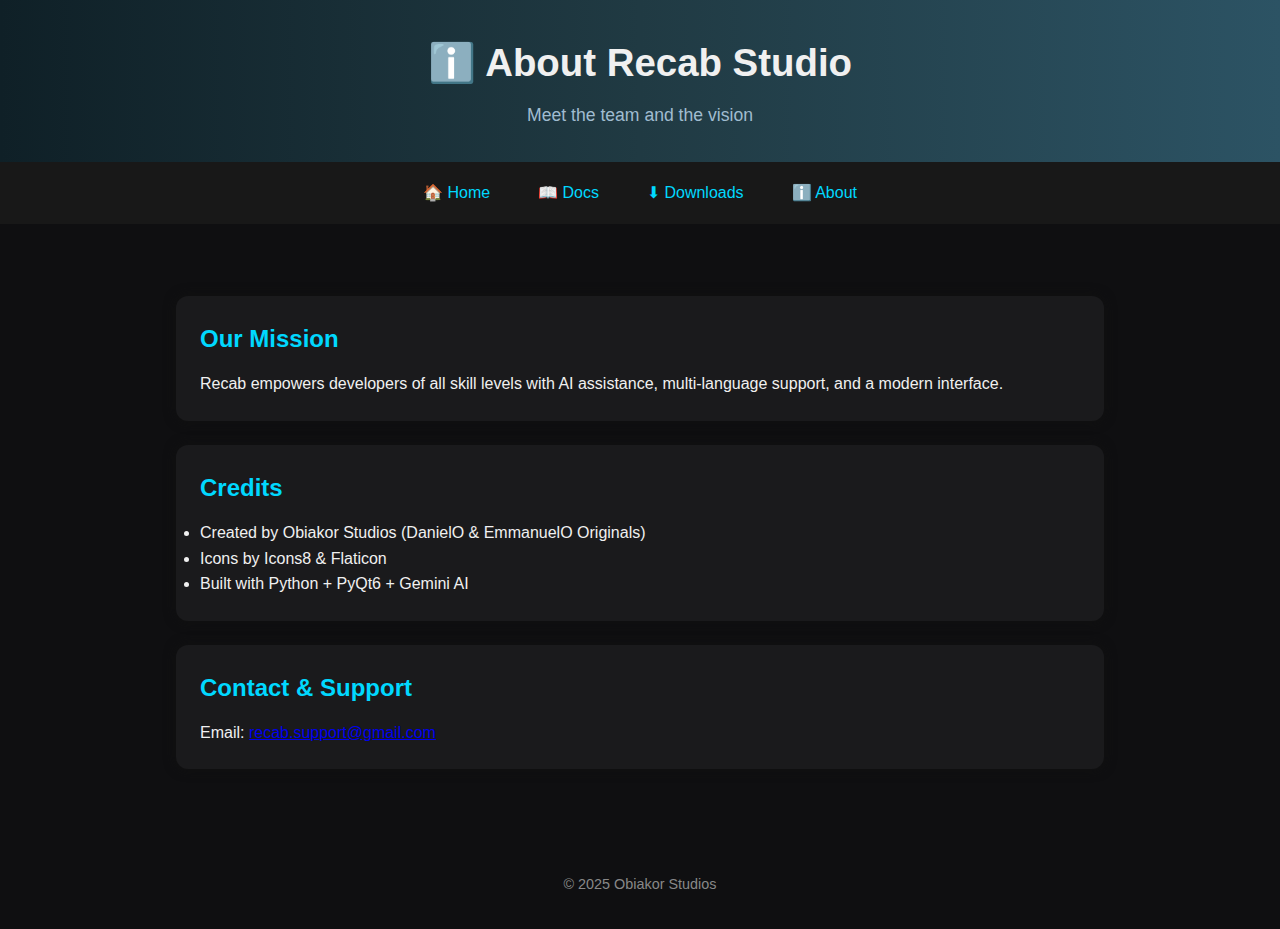
<file: about.html>
<!DOCTYPE html>
<html lang="en">
<head>
  <meta charset="UTF-8">
  <meta name="viewport" content="width=device-width, initial-scale=1.0">
  <title>About Recab Studio</title>
  <link rel="stylesheet" href="style.css">
</head>
<body>
  <header>
    <h1>ℹ️ About Recab Studio</h1>
    <p class="tagline">Meet the team and the vision</p>
  </header>
  <nav>
    <a href="index.html">🏠 Home</a>
    <a href="docs.html">📖 Docs</a>
    <a href="downloads.html">⬇ Downloads</a>
    <a href="about.html">ℹ️ About</a>
  </nav>
  <main class="container">
    <section class="card">
      <h2>Our Mission</h2>
      <p>Recab empowers developers of all skill levels with AI assistance, multi-language support, and a modern interface.</p>
    </section>
    <section class="card">
      <h2>Credits</h2>
      <ul>
        <li>Created by Obiakor Studios (DanielO & EmmanuelO Originals)</li>
        <li>Icons by Icons8 & Flaticon</li>
        <li>Built with Python + PyQt6 + Gemini AI</li>
      </ul>
    </section>
    <section class="card">
      <h2>Contact & Support</h2>
      <p>Email: <a href="mailto:recab.support@gmail.com">recab.support@gmail.com</a></p>
    </section>
  </main>
  <footer>
    &copy; 2025 Obiakor Studios
  </footer>
</body>
</html>
</file>
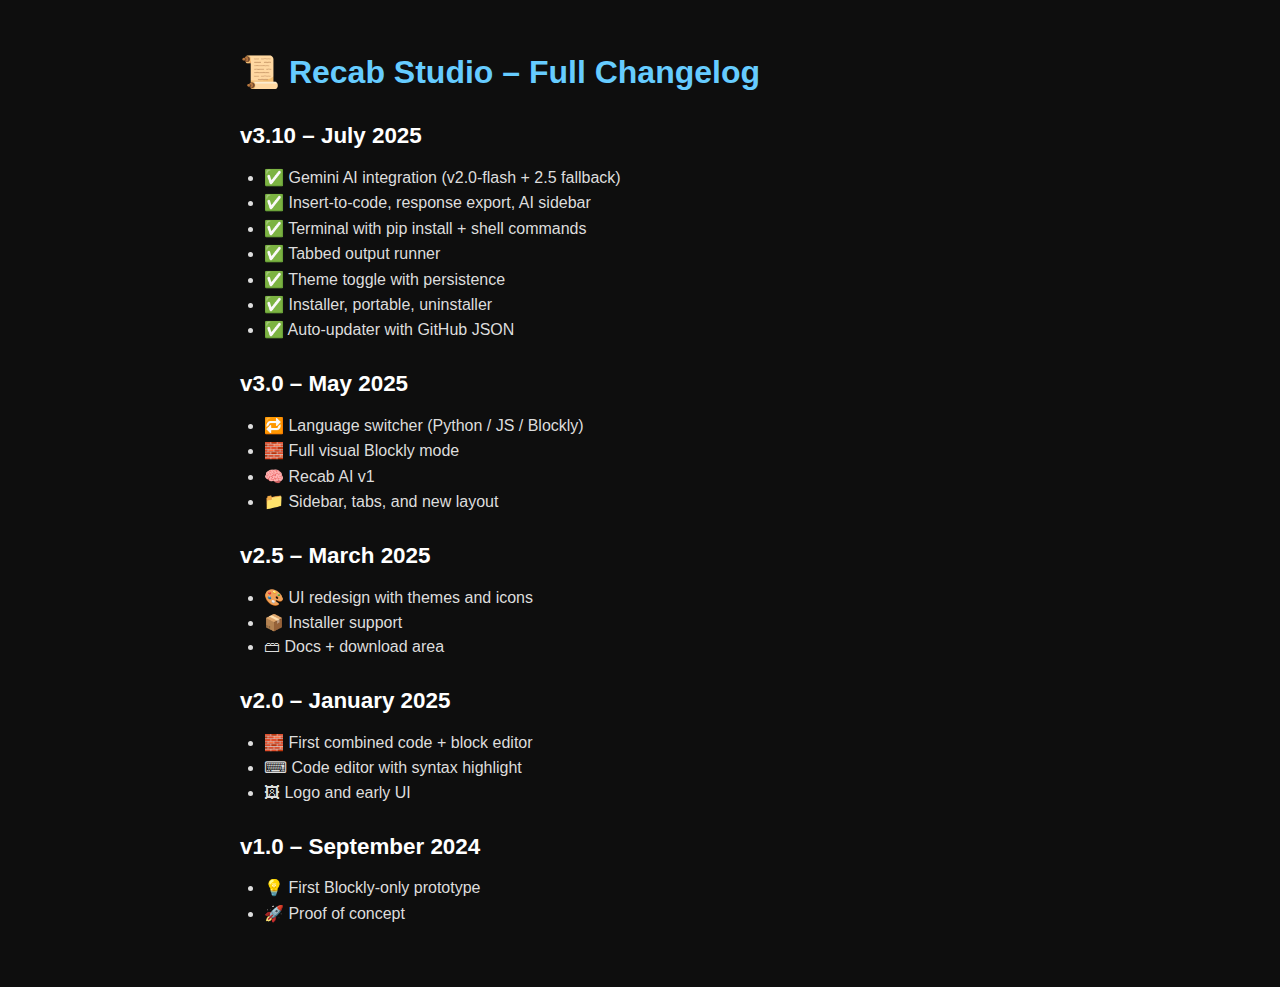
<file: changelog.html>
<!DOCTYPE html>
<html lang="en">
<head>
  <meta charset="UTF-8" />
  <title>Recab Studio Changelog</title>
  <style>
    body {
      font-family: 'Segoe UI', sans-serif;
      background: #0e0e0e;
      color: #ddd;
      padding: 2rem;
      max-width: 800px;
      margin: auto;
    }
    h1 {
      color: #6cf;
      font-size: 2rem;
      margin-bottom: 2rem;
    }
    h2 {
      color: #fff;
      margin-top: 2rem;
      font-size: 1.4rem;
    }
    ul {
      margin: 0.5rem 0 2rem;
      padding-left: 1.5rem;
    }
    ul li {
      margin-bottom: 0.4rem;
    }
  </style>
</head>
<body>
  <h1>📜 Recab Studio – Full Changelog</h1>

  <h2>v3.10 – July 2025</h2>
  <ul>
    <li>✅ Gemini AI integration (v2.0-flash + 2.5 fallback)</li>
    <li>✅ Insert-to-code, response export, AI sidebar</li>
    <li>✅ Terminal with pip install + shell commands</li>
    <li>✅ Tabbed output runner</li>
    <li>✅ Theme toggle with persistence</li>
    <li>✅ Installer, portable, uninstaller</li>
    <li>✅ Auto-updater with GitHub JSON</li>
  </ul>

  <h2>v3.0 – May 2025</h2>
  <ul>
    <li>🔁 Language switcher (Python / JS / Blockly)</li>
    <li>🧱 Full visual Blockly mode</li>
    <li>🧠 Recab AI v1</li>
    <li>📁 Sidebar, tabs, and new layout</li>
  </ul>

  <h2>v2.5 – March 2025</h2>
  <ul>
    <li>🎨 UI redesign with themes and icons</li>
    <li>📦 Installer support</li>
    <li>🗃 Docs + download area</li>
  </ul>

  <h2>v2.0 – January 2025</h2>
  <ul>
    <li>🧱 First combined code + block editor</li>
    <li>⌨ Code editor with syntax highlight</li>
    <li>🖼 Logo and early UI</li>
  </ul>

  <h2>v1.0 – September 2024</h2>
  <ul>
    <li>💡 First Blockly-only prototype</li>
    <li>🚀 Proof of concept</li>
  </ul>
</body>
</html>
</file>
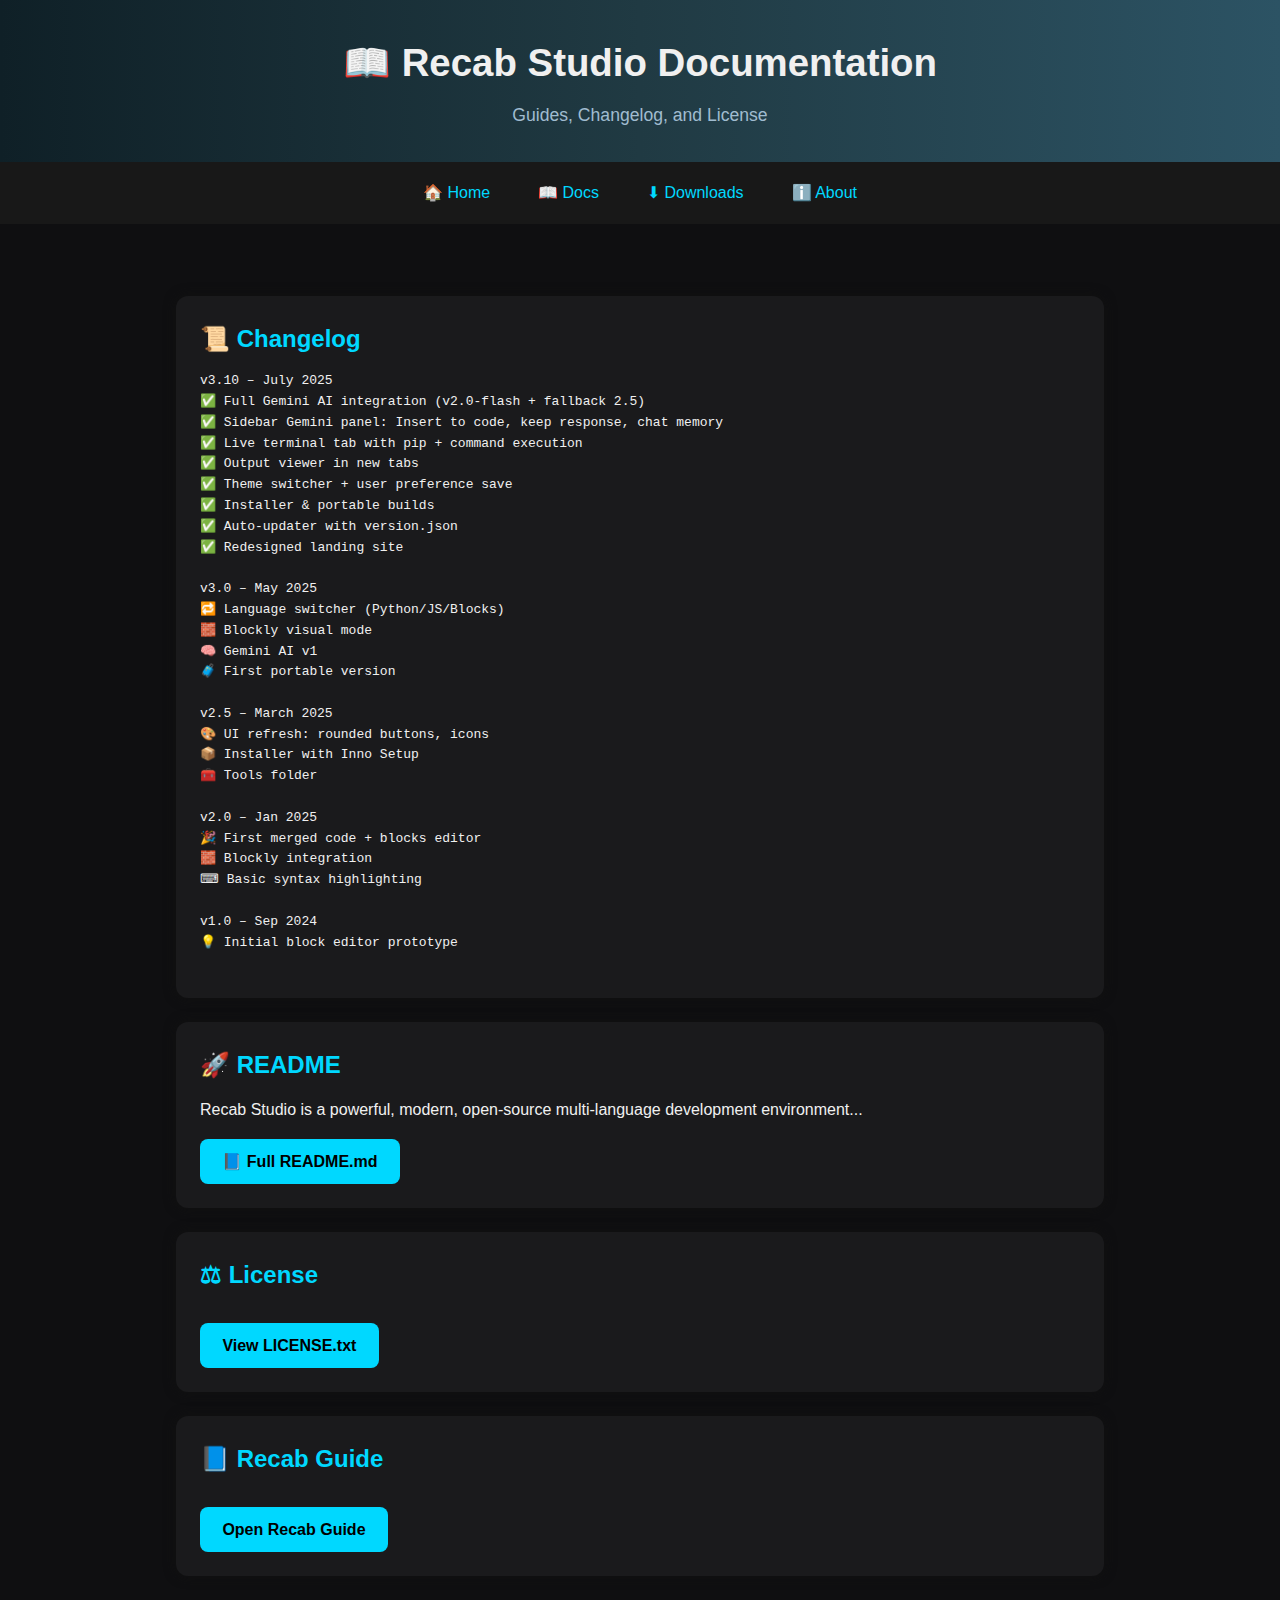
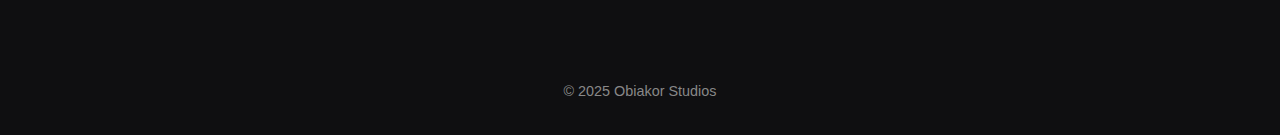
<file: docs.html>
<!DOCTYPE html>
<html lang="en">
<head>
  <meta charset="UTF-8">
  <meta name="viewport" content="width=device-width, initial-scale=1.0">
  <title>Recab Studio 3.10 – Docs</title>
  <link rel="stylesheet" href="style.css">
</head>
<body>
  <header>
    <h1>📖 Recab Studio Documentation</h1>
    <p class="tagline">Guides, Changelog, and License</p>
  </header>
  <nav>
    <a href="index.html">🏠 Home</a>
    <a href="docs.html">📖 Docs</a>
    <a href="downloads.html">⬇ Downloads</a>
    <a href="about.html">ℹ️ About</a>
  </nav>
  <main class="container">
    <section class="card">
      <h2>📜 Changelog</h2>
      <pre>
v3.10 – July 2025
✅ Full Gemini AI integration (v2.0-flash + fallback 2.5)
✅ Sidebar Gemini panel: Insert to code, keep response, chat memory
✅ Live terminal tab with pip + command execution
✅ Output viewer in new tabs
✅ Theme switcher + user preference save
✅ Installer & portable builds
✅ Auto-updater with version.json
✅ Redesigned landing site

v3.0 – May 2025
🔁 Language switcher (Python/JS/Blocks)
🧱 Blockly visual mode
🧠 Gemini AI v1
🧳 First portable version

v2.5 – March 2025
🎨 UI refresh: rounded buttons, icons
📦 Installer with Inno Setup
🧰 Tools folder

v2.0 – Jan 2025
🎉 First merged code + blocks editor
🧱 Blockly integration
⌨ Basic syntax highlighting

v1.0 – Sep 2024
💡 Initial block editor prototype
      </pre>
    </section>
    <section class="card">
      <h2>🚀 README</h2>
      <p>Recab Studio is a powerful, modern, open-source multi-language development environment...</p>
      <a class="btn" href="README.md">📘 Full README.md</a>
    </section>
    <section class="card">
      <h2>⚖ License</h2>
      <a class="btn" href="LICENSE.txt">View LICENSE.txt</a>
    </section>
    <section class="card">
      <h2>📘 Recab Guide</h2>
      <a class="btn" href="RecabGuide.md">Open Recab Guide</a>
    </section>
  </main>
  <footer>
    &copy; 2025 Obiakor Studios
  </footer>
</body>
</html>
</file>
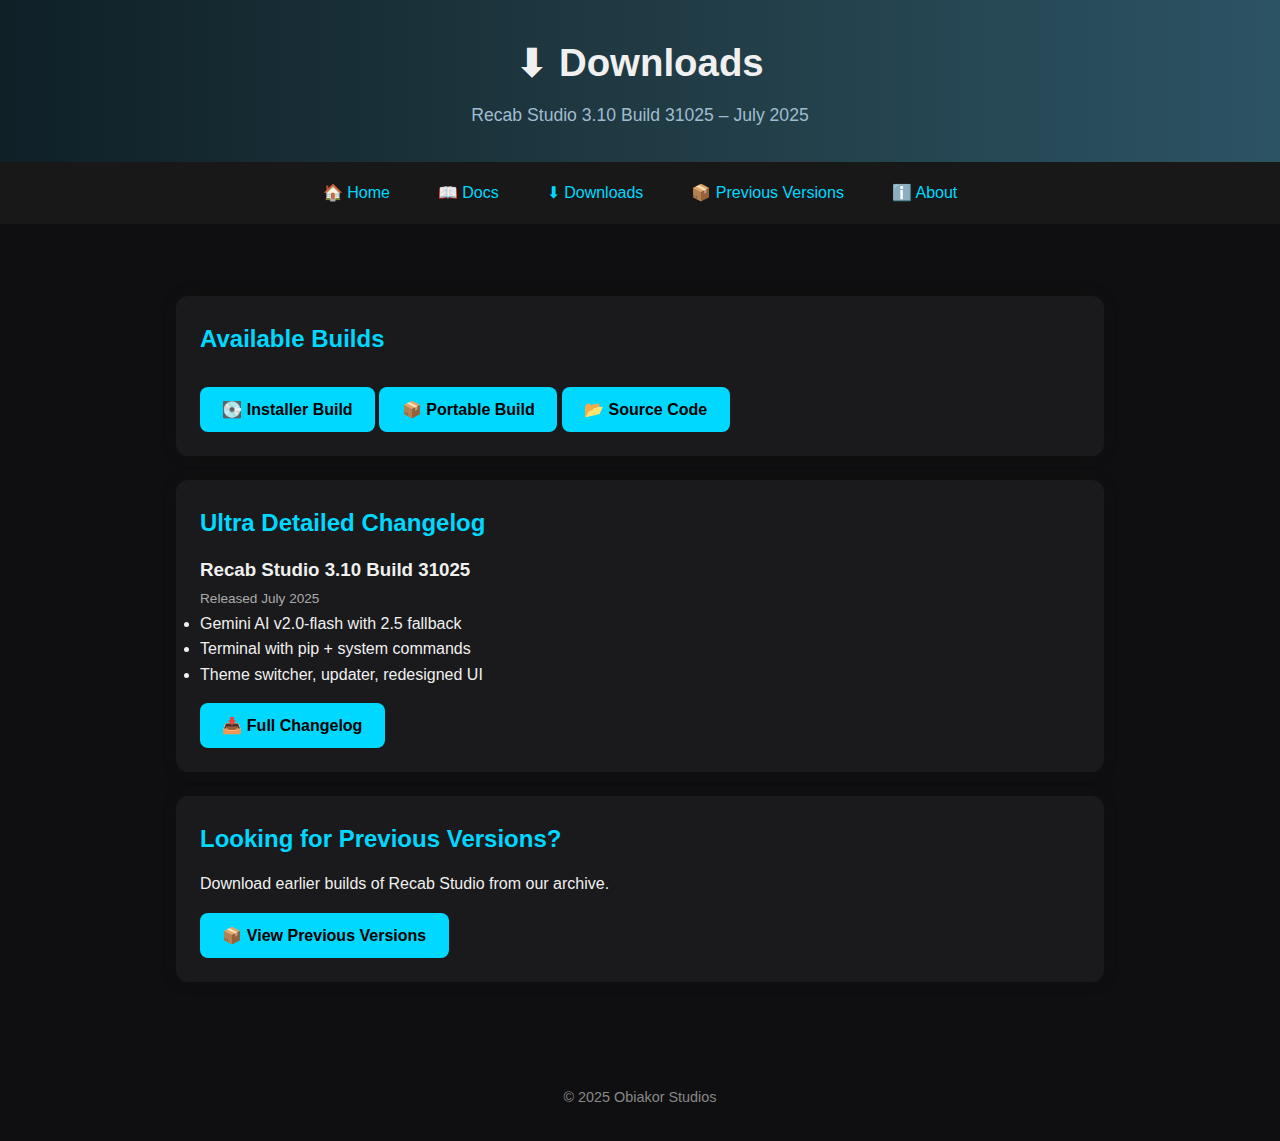
<file: downloads.html>
<!DOCTYPE html>
<html lang="en">
<head>
  <meta charset="UTF-8">
  <meta name="viewport" content="width=device-width, initial-scale=1.0">
  <title>Recab Studio 3.10 – Downloads</title>
  <link rel="stylesheet" href="style.css">
</head>
<body>
  <header>
    <h1>⬇ Downloads</h1>
    <p class="tagline">Recab Studio 3.10 Build 31025 – July 2025</p>
  </header>
  <nav>
    <a href="index.html">🏠 Home</a>
    <a href="docs.html">📖 Docs</a>
    <a href="downloads.html">⬇ Downloads</a>
    <a href="previous.html">📦 Previous Versions</a>
    <a href="about.html">ℹ️ About</a>
  </nav>
  <main class="container">
    <section class="card">
      <h2>Available Builds</h2>
      <a class="btn" href="downloads/RecabStudio3.10.zip">💽 Installer Build</a>
      <a class="btn" href="downloads/RecabStudio3.10Portable.zip">📦 Portable Build</a>
      <a class="btn" href="downloads/Recab3.10Source.zip">📂 Source Code</a>
    </section>
    <section class="card">
      <h2>Ultra Detailed Changelog</h2>
      <h3>Recab Studio 3.10 Build 31025</h3>
      <small>Released July 2025</small>
      <ul>
        <li>Gemini AI v2.0-flash with 2.5 fallback</li>
        <li>Terminal with pip + system commands</li>
        <li>Theme switcher, updater, redesigned UI</li>
      </ul>
      <a class="btn" href="changelog.md">📥 Full Changelog</a>
    </section>
    <section class="card">
      <h2>Looking for Previous Versions?</h2>
      <p>Download earlier builds of Recab Studio from our archive.</p>
      <a class="btn" href="previous.html">📦 View Previous Versions</a>
    </section>
  </main>
  <footer>
    &copy; 2025 Obiakor Studios
  </footer>
</body>
</html>
</file>
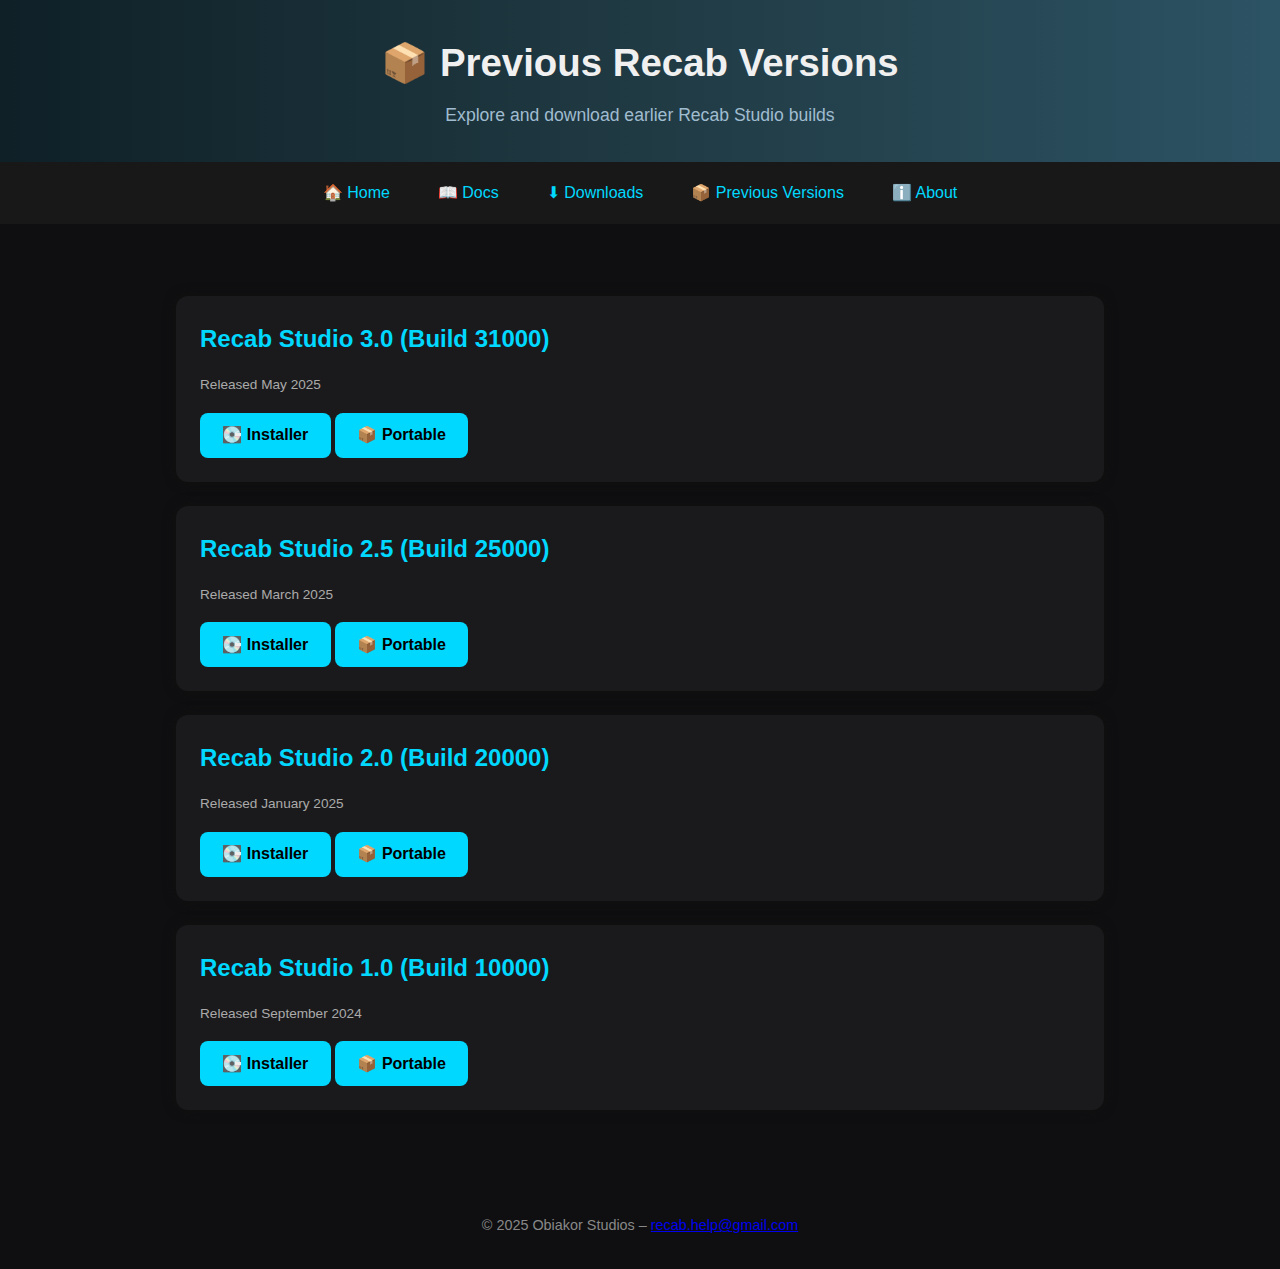
<file: previous.html>
<!DOCTYPE html>
<html lang="en">
<head>
  <meta charset="UTF-8">
  <meta name="viewport" content="width=device-width, initial-scale=1.0">
  <title>Previous Recab Versions</title>
  <link rel="stylesheet" href="style.css">
</head>
<body>
  <header>
    <h1>📦 Previous Recab Versions</h1>
    <p class="tagline">Explore and download earlier Recab Studio builds</p>
  </header>
  <nav>
    <a href="index.html">🏠 Home</a>
    <a href="docs.html">📖 Docs</a>
    <a href="downloads.html">⬇ Downloads</a>
    <a href="previous.html">📦 Previous Versions</a>
    <a href="about.html">ℹ️ About</a>
  </nav>
  <main class="container">
    <section class="card">
      <h2>Recab Studio 3.0 (Build 31000)</h2>
      <p><small>Released May 2025</small></p>
      <a class="btn" href="downloads/RecabStudio3.0Installer.exe">💽 Installer</a>
      <a class="btn" href="downloads/RecabStudio3.0Portable.zip">📦 Portable</a>
    </section>
    <section class="card">
      <h2>Recab Studio 2.5 (Build 25000)</h2>
      <p><small>Released March 2025</small></p>
      <a class="btn" href="downloads/RecabStudio2.5Installer.exe">💽 Installer</a>
      <a class="btn" href="downloads/RecabStudio2.5Portable.zip">📦 Portable</a>
    </section>
    <section class="card">
      <h2>Recab Studio 2.0 (Build 20000)</h2>
      <p><small>Released January 2025</small></p>
      <a class="btn" href="downloads/RecabStudio2.0Installer.exe">💽 Installer</a>
      <a class="btn" href="downloads/RecabStudio2.0Portable.zip">📦 Portable</a>
    </section>
    <section class="card">
      <h2>Recab Studio 1.0 (Build 10000)</h2>
      <p><small>Released September 2024</small></p>
      <a class="btn" href="downloads/RecabStudio1.0Installer.exe">💽 Installer</a>
      <a class="btn" href="downloads/RecabStudio1.0Portable.zip">📦 Portable</a>
    </section>
  </main>
  <footer>
    &copy; 2025 Obiakor Studios – <a href="mailto:recab.help@gmail.com">recab.help@gmail.com</a>
  </footer>
</body>
</html>
</file>
<file: style.css>
* { box-sizing: border-box; margin: 0; padding: 0; }
body {
  font-family: 'Segoe UI', sans-serif;
  background: #0f0f11;
  color: #f0f0f0;
  line-height: 1.6;
}
header {
  background: linear-gradient(90deg, #0f2027, #203a43, #2c5364);
  padding: 2rem 1rem;
  text-align: center;
}
header h1 { font-size: 2.4rem; margin-bottom: 0.5rem; }
header .tagline { font-size: 1.1rem; color: #a0bcd0; }
nav {
  display: flex; justify-content: center; gap: 1rem;
  background: #181818; padding: 0.75rem;
  position: sticky; top: 0; z-index: 10;
}
nav a {
  color: #00d8ff; text-decoration: none;
  padding: 0.4rem 1rem; border-radius: 6px;
  transition: 0.3s;
}
nav a:hover { background: #00aacc; color: #000; }
.container {
  max-width: 960px; margin: 2rem auto; padding: 1rem;
}
section.card {
  background: #1a1a1c;
  padding: 1.5rem;
  border-radius: 12px;
  margin: 1.5rem 0;
  box-shadow: 0 0 12px #111;
}
section.card h2 { margin-bottom: 0.8rem; color: #00d8ff; }
.btn {
  background: #00d8ff; color: #000;
  padding: 0.6rem 1.4rem;
  border-radius: 8px;
  font-weight: bold; text-decoration: none;
  transition: 0.3s;
  display: inline-block;
  margin-top: 1rem;
}
.btn:hover { background: #00aacc; }
iframe {
  width: 100%; height: 560px;
  border: none; margin-top: 1rem;
  background: #111;
}
footer {
  text-align: center; padding: 2rem;
  font-size: 0.9rem; color: #888;
}
small { color: #aaa; font-size: 0.85rem; }
</file>
